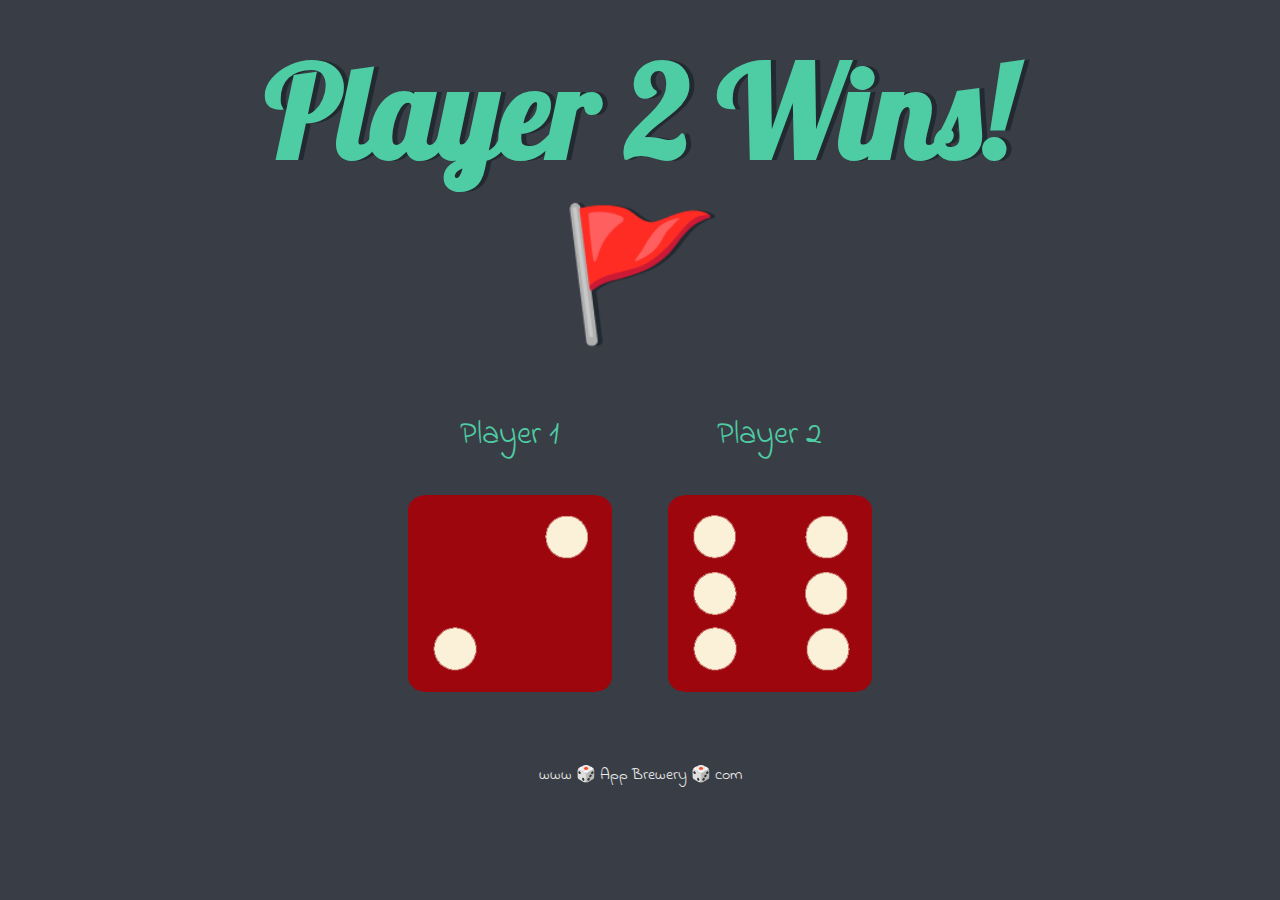
<file: Dicee Challenge - Completed/dicee.html>
<!DOCTYPE html>
<html lang="en" dir="ltr">
  <head>
    <meta charset="utf-8">
    <title>Dicee</title>
    <link rel="stylesheet" href="styles.css">
    <link href="https://fonts.googleapis.com/css?family=Indie+Flower|Lobster" rel="stylesheet">

  </head>
  <body>

    <div class="container">
      <h1>Refresh Me</h1>

      <div class="dice">
        <p>Player 1</p>
        <img class="img1" src="images/dice6.png">
      </div>

      <div class="dice">
        <p>Player 2</p>
        <img class="img2" src="images/dice6.png">
      </div>

    </div>

    <script src="index.js" charset="utf-8"></script>

      </body>

      <footer>
        www 🎲 App Brewery 🎲 com
      </footer>
    </html>
</file>
<file: Dicee Challenge - Completed/styles.css>
.container {
  width: 70%;
  margin: auto;
  text-align: center;
}

.dice {
  text-align: center;
  display: inline-block;

}

body {
  background-color: #393E46;
}

h1 {
  margin: 30px;
  font-family: 'Lobster', cursive;
  text-shadow: 5px 0 #232931;
  font-size: 8rem;
  color: #4ECCA3;
}

p {
  font-size: 2rem;
  color: #4ECCA3;
  font-family: 'Indie Flower', cursive;
}

img {
  width: 80%;
}

footer {
  margin-top: 5%;
  color: #EEEEEE;
  text-align: center;
  font-family: 'Indie Flower', cursive;

}
</file>
